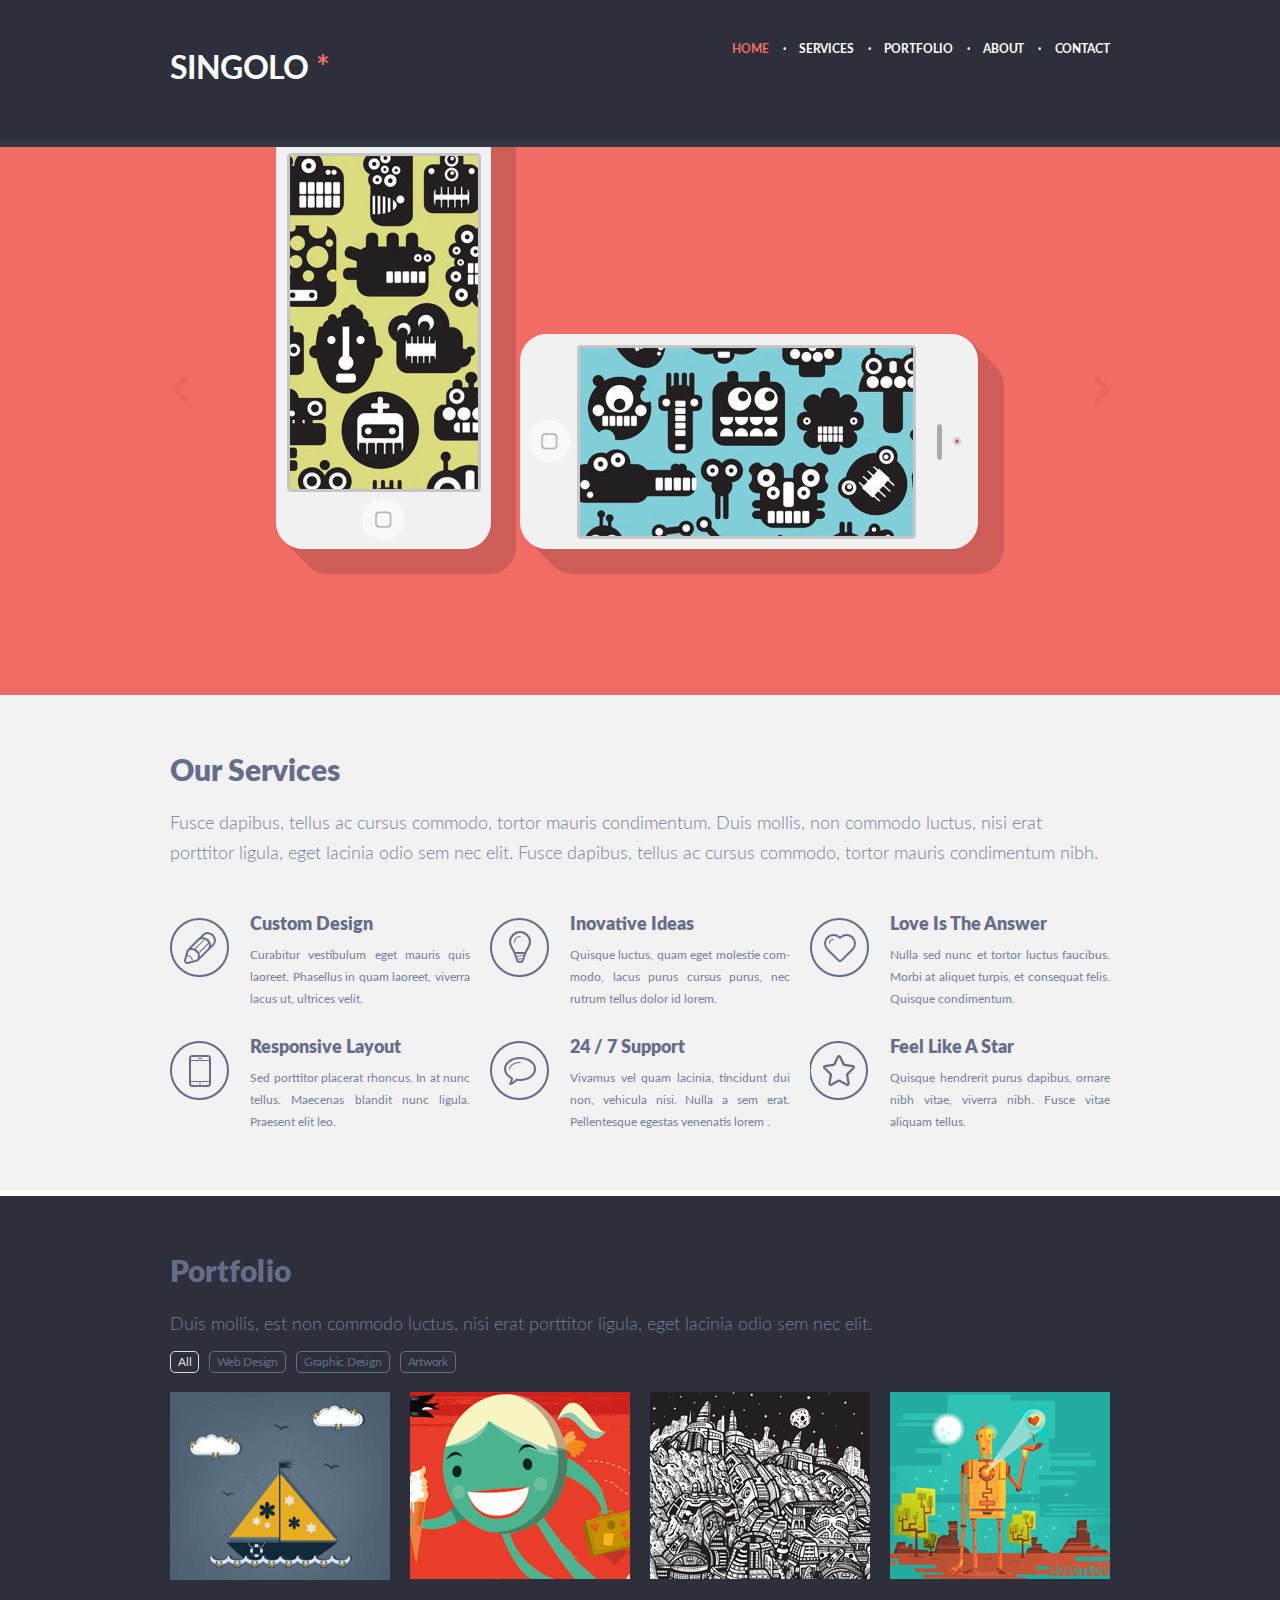
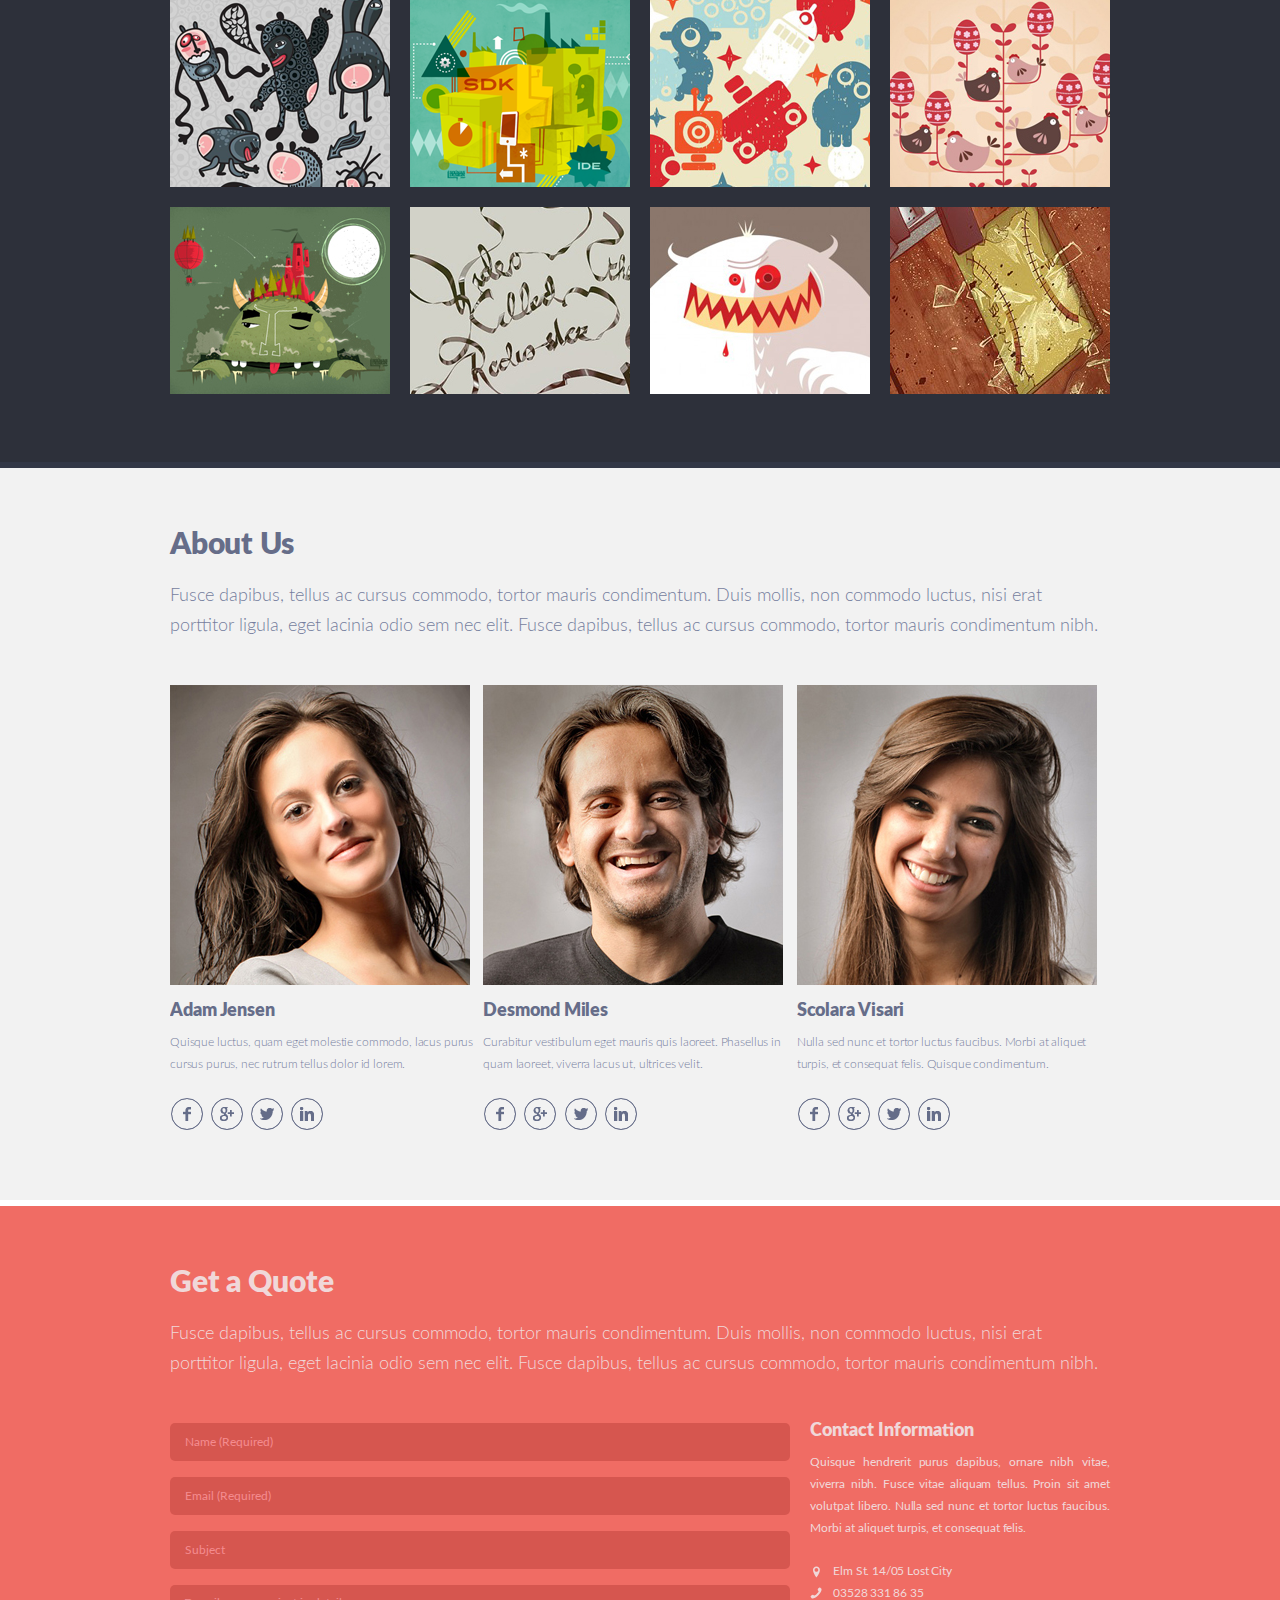
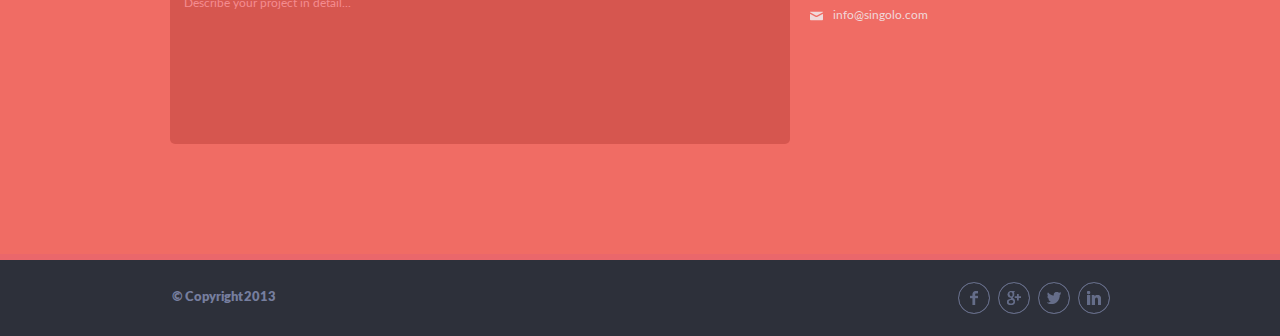
<file: Singolo/index.html>
<!DOCTYPE html>
<html>
<head>
	<meta charset="utf-8">
	<title>Singolo</title>
	<meta name="viewport" content="width=device-width, initial-scale=1.0">
	<link rel="stylesheet" href="./style.css">
	<link rel="stylesheet" href="./assets/fonts/fonts.css">
</head>
<body>
	<header>
		<div class="wrapper">
				<h1>
					Singolo
				</h1>
				<nav>
					<ul>
						<li>
							<a class="current">Home</a>
						</li>
						<li>
							<a>Services</a>
						</li>
						<li>
							<a>Portfolio</a>
						</li>
						<li>
							<a>About</a>
						</li>
						<li>
							<a>Contact</a>
						</li>
					</ul>
				</nav>
			</div>
	</header>
	<section class="slider">
		<div class="wrapper">
			<button class="arrow left" type="button"> </button>
			<div class="slider_images">
				<div>
					<img src="assets/VerticalPhone.png" />
					<img src="assets/HorizontalPhone.png" />
				</div>
			</div>			
			<button class="arrow right" type="button"></button>
		</div>
	</section>
	<section class="services">
		<div class="wrapper">
			<h2>Our Services</h2>
			<p>
				Fusce dapibus, tellus ac cursus commodo, tortor mauris condimentum. Duis mollis, non commodo luctus, nisi erat porttitor ligula, eget lacinia odio sem nec elit. 
				Fusce dapibus, tellus ac cursus commodo, tortor mauris condimentum nibh.
			</p>

			<div class="services_container">

				<div class="service custom-design">
					<h3>Custom Design</h3>
					<p>Curabitur vestibulum eget mauris quis laoreet. Phasellus in quam laoreet, viverra lacus ut, ultrices velit.</p>
				</div>

				<div class="service innovative-ideas">
					<h3>Inovative Ideas</h3>
					<p>Quisque luctus, quam eget molestie com&shy;modo, lacus purus cursus purus, nec rutrum tellus dolor id lorem.</p>
				</div>

				<div class="service love-is-the-answer">
					<h3>Love Is The Answer</h3>
					<p>Nulla sed nunc et tortor luctus faucibus. Morbi at aliquet turpis, et consequat felis. Quisque condimentum.</p>
				</div>

				<div class="service responsive-layout">
					<h3>Responsive Layout</h3>
					<p>Sed porttitor placerat rhoncus. In at nunc tellus. Maecenas blandit nunc ligula. Prae&shy;sent elit leo.</p>
				</div>

				<div class="service support-24-7">
					<h3>24 / 7 Support</h3>
					<p>Vivamus vel quam lacinia, tincidunt dui non, vehicula nisi. Nulla a sem erat. Pellen&shy;tesque egestas venenatis lorem .</p>
				</div>

				<div class="service feel-like-a-star">
					<h3>Feel Like A Star</h3>
					<p>Quisque hendrerit purus dapibus, ornare nibh vitae, viverra nibh. Fusce vitae aliquam tellus.</p>
				</div>

			</div>
		</div>
	</section>
	<section class="portfolio" id="portfolio">
		<div class="wrapper">
			<h2>Portfolio</h2>

			<p>Duis mollis, est non commodo luctus, nisi erat porttitor ligula, eget lacinia odio sem nec elit.</p>

			<div class="portfolio_tags">
				<button class="tag selected" type="button">All</button>
				<button class="tag" type="button">Web Design</button>
				<button class="tag" type="button">Graphic Design</button>
				<button class="tag" type="button">Artwork</button>
			</div>

			<div class="portfolio_pictures">
				<img class="portfolio_picture" src="./assets/portfolio/1.png" alt="Ship" width="220" height="187">
				<img class="portfolio_picture" src="./assets/portfolio/2.png" alt="Smile" width="220" height="187">
				<img class="portfolio_picture" src="./assets/portfolio/3.png" alt="Night" width="220" height="187">
				<img class="portfolio_picture" src="./assets/portfolio/4.png" alt="Robot" width="220" height="187">
				<img class="portfolio_picture" src="./assets/portfolio/5.png" alt="Strange" width="220" height="187">
				<img class="portfolio_picture" src="./assets/portfolio/6.png" alt="SDK" width="220" height="187">
				<img class="portfolio_picture" src="./assets/portfolio/7.png" alt="Robots" width="220" height="187">
				<img class="portfolio_picture" src="./assets/portfolio/8.png" alt="Hens" width="220" height="187">
				<img class="portfolio_picture" src="./assets/portfolio/9.png" alt="Monster" width="220" height="187">
				<img class="portfolio_picture" src="./assets/portfolio/10.png" alt="Calligraphy" width="220" height="187">
				<img class="portfolio_picture" src="./assets/portfolio/11.png" alt="Monster" width="220" height="187">
				<img class="portfolio_picture" src="./assets/portfolio/12.png" alt="Broken Glass" width="220" height="187">
			</div>
		</div>
	</section>

	<section class="about" id="about">
		<div class="wrapper">
			<h2>About Us</h2>
			<p>Fusce dapibus, tellus ac cursus commodo, tortor mauris condimentum. Duis mollis, non commodo luctus, nisi erat porttitor ligula, eget lacinia odio sem nec elit. Fusce dapibus, tellus ac cursus commodo, tortor mauris condimentum nibh.</p>

			<div class="about_employees">
				<div class="about_employee">
					<img class="about_employee-photo" src="./assets/employees/adam-jensen.jpg" alt="Adam Jensen photo" >
					<h3>Adam Jensen</h3>
					<p>Quisque luctus, quam eget molestie commodo, lacus purus cursus purus, nec rutrum tellus dolor id lorem.</p>
					<ul class="social">
						<li><a class="social_link social_link--facebook" href="./#"></a></li>
						<li><a class="social_link social_link--google-plus" href="./#"></a></li>
						<li><a class="social_link social_link--twitter" href="./#"></a></li>
						<li><a class="social_link social_link--linkedin" href="./#"></a></li>
					</ul>
				</div>

				<div class="about_employee">
					<img class="about_employee-photo" src="./assets/employees/desmond-miles.jpg" alt="Desmond Miles photo" >
					<h3>Desmond Miles</h3>
					<p>Curabitur vestibulum eget mauris quis laoreet. Phasellus in quam laoreet, viverra lacus ut, ultrices velit.</p>
					<ul class="social">
						<li><a class="social_link social_link--facebook" href="./#"></a></li>
						<li><a class="social_link social_link--google-plus" href="./#"></a></li>
						<li><a class="social_link social_link--twitter" href="./#"></a></li>
						<li><a class="social_link social_link--linkedin" href="./#"></a></li>
					</ul>
				</div>

				<div class="about_employee">
					<img class="about_employee-photo" src="./assets/employees/scolara-visari.jpg" alt="Scolara Visari photo" >
					<h3>Scolara Visari</h3>
					<p>Nulla sed nunc et tortor luctus faucibus. Morbi at aliquet turpis, et consequat felis. Quisque condimentum.</p>
					<ul class="social">
						<li><a class="social_link social_link--facebook" href="./#"></a></li>
						<li><a class="social_link social_link--google-plus" href="./#"></a></li>
						<li><a class="social_link social_link--twitter" href="./#"></a></li>
						<li><a class="social_link social_link--linkedin" href="./#"></a></li>
					</ul>
				</div>

			</div>
		</div>
	</section>
	<section class="contact" id="contact">
		<div class="wrapper">
			<h2>Get a Quote</h2>
			<p>Fusce dapibus, tellus ac cursus commodo, tortor mauris condimentum. Duis mollis, non commodo luctus, nisi erat porttitor ligula, eget lacinia odio sem nec elit. Fusce dapibus, tellus ac cursus commodo, tortor mauris condimentum nibh.</p>
			<div class="contact-form">
				<form>
					<input type="text" name="name" placeholder="Name (Required)" required>
					<input type="email" name="email" placeholder="Email (Required)" required>
					<input type="text" name="subject" placeholder="Subject">
					<textarea name="message" placeholder="Describe your project in detail..." cols="30" rows="13"></textarea>
				</form>
				<div class="contact-form_info">
					<h3>Contact Information</h3>
					<p class="contact-form_text">Quisque hendrerit purus dapibus, ornare nibh vitae, viver&shy;ra nibh. Fusce vitae aliquam tellus. Proin sit amet volutpat libero. Nulla sed nunc et tortor luctus faucibus. Morbi at aliquet turpis, et consequat felis. </p>
					<p class="contact-form_address">Elm St. 14/05 Lost City</p>
					<a class="contact-form_phone" href="./tel:035283318635">03528 331 86 35</a>
					<a class="contact-form_email" href="./mailto:info@singolo.com">info@singolo.com</a>
				</div>
			</div>
		</div>
	</section>

	<footer class="footer">
		<div class="wrapper">
			<p class="footer_copyright">&copy; Copyright 2013</p>
			<ul class="footer_social social">
				<li><a class="social_link social_link--facebook" href="./#"></a></li>
				<li><a class="social_link social_link--google-plus" href="./#"></a></li>
				<li><a class="social_link social_link--twitter" href="./#"></a></li>
				<li><a class="social_link social_link--linkedin" href="./#"></a></li>
			</ul>
		</div>
	</footer>
</body>
</html>
</file>
<file: Singolo/style.css>
* {
	box-sizing: border-box;
}

html {
	line-height: 1.15;
	scroll-behavior: smooth;
}

body {
	position: relative;
	margin: 0;
}

h1 {
	font-size: 2em;
	margin:0.67em 0;
}

button,
input {
	font-family: inherit;
	font-size: 100%;
	line-height: 1.15;
	margin: 0;
}

button,
input {
	overflow: visible;
}

button,
select {
	text-transform: none;
}

/* Site styles */

body {
	--primary: #f06c64;
	--dark-background: #2d303a;
	--light-background: #f2f2f2;
	--light: #dedede;
	--secondary: #666d89;
	--secondary-light: #767e9e;
	--pink-xxl: #f0d8d9;
	margin: 0;
	padding: 0;
	font-family: "Lato", "Arial", sans-serif;
	font-weight: normal;
	background-color: var(--dark-background);
	color: var(--secondary);
}

h1,
h2,
h3 {
	margin-block-start: 0;
	margin-block-end: 0;
}

h1 {
	font-size: 25px;
	color: white;
}

h1::after {
	content: "*";
	color: var(--primary);
}

h2,
h3 {
	font-weight: 900;
}

h2 {
	font-size: 30px;
}

h3 {
	font-size: 18px;
	line-height: 0.8em;
}

p {
	margin-block-start: 0;
	margin-block-end: 0;
	margin-top: 19px;
	font-weight: 300;
	font-size: 18px;
	line-height: 30px;
	color: var(--secondary-light);
}

header,
.slider,
.services,
.portfolio,
.about,
.contact,
footer {
	position: relative;
	width: 100%;
}

.slider,
.services,
.portfolio,
.about,
.contact {
	scroll-margin-top: 89px;
}

.wrapper {
	width: 100%;
	max-width: 1020px;
	padding: 0 40px;
	margin: 0 auto;
	box-sizing: border-box;
}

.services_container,
.portfolio_pictures,
.about_employees,
.contact-form {
	display: flex;
	justify-content: space-between;
	flex-wrap: wrap;
}

.services .wrapper {
	padding: 0 30px;
}

.services .wrapper > h2,
.services .wrapper > p {
	padding: 0 10px;
}

.services_container > div {
	margin: 16px 10px;
	flex: 1 0 30%;
}

.services_container p {
	margin-top: 12px;
	font-weight: normal;
	font-size: 12px;
	line-height: 1.84em;
}

button {
	padding: 0;
	font: inherit;
	cursor: pointer;
	color: inherit;
	background-color: transparent;
	border: none;
}

header {
	position: fixed;
	top: 0;
	z-index: 9999;
	padding-top: 30px;
	padding-bottom: 31px;
	font-weight: 700;
	text-transform: uppercase;
	letter-spacing: -0.037em;
	background-color: var(--dark-background);
	border-bottom: 6px solid #323746;
}

header .wrapper {
	display: flex;
	justify-content: space-between;
}


nav {
	margin-top: 9px;
	letter-spacing: -0.005em;
	white-space: nowrap;
}

nav ul {
	margin: 0;
}

nav ul li,
.social li {
	display: inline-block;
	list-style-type: none;
}

nav a {
	position: relative;
	font-size: 12px;
	text-decoration: none;
	color: var(--primary);
}

nav li:not(:first-child) a {
	margin-left: 2.19em;
}

nav li:not(:first-child) a::before {
	content: '\00B7';
	position: absolute;
	top: 0;
	left: -1.35em;
	color: white;
	border-radius: 50%;
}

nav a:not(.current) {
	color: white;
	cursor: pointer;
}

nav a.current {
	cursor: default;
}

.slider {
	padding-top: 89px;
	min-height: 68.1vw;
	background-color: var(--primary);
	border-bottom: 6px solid #ea676b;
}

.slider .wrapper {
	position: relative;
}

.arrow {
	position: absolute;
	bottom: 0;
	width: 7.8431vw;
	height: 100%;
	background-color: transparent;
	background-image: url("./assets/arrow.png");
	background-repeat: no-repeat;
	background-position: 3.9215vw center;
	opacity: 0.2;
}

.arrow.left {
	z-index: 501;
	right: auto;
	left: 0;
	background-position-x: 4.1176vw;
}

.arrow.right {
	z-index: 502;
	transform: scale(-1,1);
	right: 0;
	left: auto;
}

.slider_images {
	position: relative;
	display: flex;
	justify-content: center;
	margin: 0 auto;
	height: 58.8235vw;
	overflow: hidden;
}

.services {
	padding-top: 60px;
	padding-bottom: 42px;
	background-color: var(--light-background);
	border-bottom: 6px solid white;
}

.services_container {
	margin-top: 33px;
}

.service {
	padding-left: 80px;
	background: transparent no-repeat top left;
}

.service.custom-design {
	background-image: url("./assets/custom-design.png");
}

.service.innovative-ideas {
	background-image: url("./assets/innovative-ideas.png");
}

.service.love-is-the-answer {
	background-image: url("./assets/love-is-the-answer.png");
}

.service.responsive-layout {
	background-image: url("./assets/responsive-layout.png");
}

.service.support-24-7 {
	background-image: url("./assets/support.png");
}

.service.feel-like-a-star {
	background-image: url("./assets/star.png");
	background-position-x: -1px;
}

.service p {
	max-height: 65px;
	overflow: hidden;
	text-align: justify;
	hyphens: manual;
}

.service:last-child p {
	letter-spacing: normal;
}

@media (min-width: 768px) and (max-width: 1019px) {
	.arrow {
		background-position: 3.4vw 51.5%;
	}

	.arrow.left {
		background-position-x: 3.6vw;
	}
}

@media (min-width: 1020px) {
	.modal .modal_message {
		max-width: 715px;
	}

.slider {
	min-height: 600px;
}

.slider_images {
	padding-top: 2px;
	height: 600px;
}

.slider .slide > img {
	width: 516px;
	height: 513px;
}

.arrow {
	width: 80px;
	background-position-x: 40px;
}

	.arrow.left {
		background-position-x: 42px;
	}
}


h1 {
	font-size: 2em;
	margin:0.67em 0;
}

button {
	font-family: inherit;
	font-size: 100%;
	line-height: 1.15;
	margin: 0;
	text-transform: none;
}

/* Site styles */


h2,
h3 {
	margin-block-start: 0;
	margin-block-end: 0;
	font-weight: 900;
}

h2 {
	font-size: 30px;
}

h3 {
	font-size: 18px;
	line-height: 0.8em;
}

.portfolio,
.about {
	position: relative;
	width: 100%;
	scroll-margin-top: 89px;
}

.wrapper {
	width: 100%;
	max-width: 1020px;
	padding: 0 40px;
	margin: 0 auto;
	box-sizing: border-box;
}

button {
	padding: 0;
	font: inherit;
	cursor: pointer;
	color: inherit;
	background-color: transparent;
	border: none;
}

button:focus {
	outline:none;
}

.portfolio {
	padding-top: 60px;
	padding-bottom: 58px;
	background-color: var(--dark-background);
	border-bottom: 6px solid #323746;
}

.portfolio .wrapper {
	padding: 0 30px;
}

	.portfolio .wrapper > h2,
	.portfolio .wrapper > p,
	.portfolio_tags {
		padding: 0 10px;
	}


.portfolio h2 {
	letter-spacing: 0.008em;
}

.portfolio_pictures,
.about_employees {
	display: flex;
	justify-content: space-between;
	flex-wrap: wrap;
}

.portfolio_tags {
	margin: 11px 0 10px;
}

.portfolio_tags .tag {
	padding: 4px 7px;
	font-size: 12px;
	line-height: 12px;
	letter-spacing: -0.02em;
	color: var(--secondary);
	border: 1px solid var(--secondary);
	border-radius: 5px;
}

	.portfolio_tags .tag:not(:first-child) {
		margin-left: 6px;
	}

	.portfolio_tags .tag.selected,
	.portfolio_tags .tag:active {
		color: var(--light);
		border-color: var(--light);
		cursor: default;
		outline: none;
		opacity: 1;
	}

.portfolio_pictures {
	margin-top: -1px;
}

.portfolio_picture {
	margin: 10px;
	flex: 1 0 20%;
	min-width: 100px;
	height: auto;
	cursor: pointer;
}

.about {
	padding-top: 60px;
	padding-bottom: 49px;
	background-color: var(--light-background);
	border-bottom: 6px solid white;
}

.about h2 {
	letter-spacing: -0.006em;
}

.about_employees {
	margin-top: 4.7%;
}

.about_employee {
	flex: 1 0 25%;
}

.about_employee > img {
	min-width: 215px;
	height: auto;
}

.about_employee h3 {
	margin-top: 3.5%;
	letter-spacing: -0.005em;
	line-height: 1.2em;
	white-space: nowrap;
	overflow: hidden;
	text-overflow: ellipsis;
}

.about_employee p {
	margin-top: 2.7%;
	font-size: 12px;
	line-height: 22px;
	letter-spacing: -0.012em;
}

.about .social {
	margin-top: 7.5%;
	padding-left: 1px;
}

@media (max-width: 1019px) {

	.portfolio {
		padding-bottom: 56px;
	}

	.portfolio .wrapper > p {
		letter-spacing: normal;
	}

	.portfolio_tags {
		margin-bottom: 20px;
	}

	.portfolio_pictures {
		padding-bottom: 1px;
	}

	.portfolio_picture {
		flex-basis: 25%;
	}

	.about {
		padding-top: 53px;
		padding-bottom: 56px;
		border: none;
	}

	.about_employees {
		margin-top: 5.5%;
	}

	.about_employee h3 {
		margin-top: 3%;
	}

	.about_employee p {
		margin-top: 1%;
	}

	.about .social {
		margin-top: 3.9%;
	}

}

@media (max-width: 767px) {

	.portfolio,
	.about {
		scroll-margin-top: 70px;
	}

	.portfolio {
	padding-top: 43px;
	padding-bottom: 29px;
	border: none;
	}

	.portfolio .wrapper {
	padding: 0 22px;
	}

	.portfolio .wrapper > h2,
	.portfolio .wrapper > p,
	.portfolio_tags {
		padding: 0 7px;
	}

	.portfolio_tags {
	margin-top: 16px;
	}

	.portfolio_pictures {
	margin-top: -2px;
	padding-bottom: 4px;
	}

	.portfolio_picture {
	margin: 6px;
	flex-basis: 32%;
	}

	.portfolio_picture:nth-child(n + 9) {
	display: none;
	}

	.about {
	padding-top: 34px;
	padding-bottom: 26px;
	}

	.about .wrapper {
	padding: 0 30px;
	}

	.about .wrapper > p {
		letter-spacing: normal;
	}

	.about_employees {
	margin-top: 7.6%;
	}

	.about_employee {
	flex-basis: 100%;
	}

	.about_employee:nth-child(2) {
	margin: 4.8% 0;
	}

	.about_employee h3 {
	margin-top: 4%;
	}

	.about_employee p {
	margin-top: 0;
	letter-spacing: 0;
			}
}

.social li {
	display: inline-block;
	list-style-type: none;
}

	.social li:not(:first-child) {
		margin-left: 0.26em;
	}

.social_link {
	display: inline-block;
	width: 32px;
	height: 32px;
	background-repeat: no-repeat;
	background-position: center center;
	border: 1px solid var(--secondary);
	border-radius: 50%;
}

	.social_link:not(:first-child) {
		margin-left: 4px;
	}

.social_link--facebook {
	background-image: url("./assets/facebook.png");
}

.social_link--google-plus {
	background-image: url("./assets/google+.png");
}

.social_link--twitter {
	background-image: url("./assets/twitter.png");
}

.social_link--linkedin {
	background-image: url("./assets/linkedin.png");
}


button,
input,
textarea {
	font-family: inherit;
	font-size: 100%;
	line-height: 1.15;
	margin: 0;
}

button,
input {
	overflow: visible;
}

button,
select {
	text-transform: none;
}

/* Site styles */

h2,
h3 {
	margin-block-start: 0;
	margin-block-end: 0;
}


h2,
h3 {
	font-weight: 900;
}

h2 {
	font-size: 30px;
}

h3 {
	font-size: 18px;
	line-height: 0.8em;
}

.contact,
footer {
	position: relative;
	width: 100%;
}

.contact {
	scroll-margin-top: 89px;
}

.contact-form {
	display: flex;
	justify-content: space-between;
	flex-wrap: wrap;
}

.wrapper {
	width: 100%;
	max-width: 1020px;
	padding: 0 40px;
	margin: 0 auto;
	box-sizing: border-box;
}

button {
	padding: 0;
	font: inherit;
	cursor: pointer;
	color: inherit;
	background-color: transparent;
	border: none;
}

.contact {
	padding-top: 60px;
	padding-bottom: 58px;
	color: var(--pink-xxl);
	background-color: var(--primary);
	border-bottom: 6px solid #ea676b;
	height:654px;
}

	.contact a,
	.contact p {
		color: var(--pink-xxl);
	}

	.contact h2 {
		word-spacing: -0.04em;
	}

.contact-form {
	margin-top: 44px;
}

	.contact-form form {
		flex: 2.07 0;
	}

.contact-form_info {
	flex: 1 0;
	margin-left: 20px;
	padding-top: 1px;
	box-sizing: border-box;
}

form > * {
	display: block;
}

input,
textarea,
form button,
.modal_close-button {
	padding: 12px 15px;
	width: 100%;
	box-sizing: border-box;
	font-weight: normal;
	font-size: 12px;
	line-height: 14px;
	border: none;
	border-radius: 5px;
	background-color: #d6564f;
	color: var(--pink-xxl);
}

::placeholder {
	color: #f48c8f;
	opacity: 1;
}

input,
textarea {
	margin-bottom: 16px;
}

textarea {
	padding: 11px 15px 13px 14px;
	resize: none;
	max-height: 159px;
	margin-bottom: 14px;
}

input:focus:invalid {
	filter: saturate(1.5);
}

form button,
.modal_close-button {
	padding: 12px 50px 12px;
	width: initial;
	font-size: 14px;
	line-height: auto;
	font-weight: bold;
	background-color: #FBC65F;
	color: #886A30;
	transition: all 0.3s ease-in-out;
}

.contact-form h3 {
	letter-spacing: 0;
}

.contact-form_text,
.contact-form_address,
.contact-form_phone,
.contact-form_email {
	margin-block-start: 0;
	margin-block-end: 0;
	margin-top: 12px;
	font-weight: normal;
	font-size: 12px;
	letter-spacing: -0.004em;
	line-height: 1.85em;
}

.contact-form_text {
	text-align: justify;
}

.contact-form_address,
.contact-form_phone,
.contact-form_email {
	padding-left: 23px;
	background-color: transparent;
	background-repeat: no-repeat;
}

.contact-form_phone,
.contact-form_email {
	display: block;
	margin-block-start: 0;
	line-height: 22px;
	text-decoration: none;
}

.contact-form_address {
	margin-top: 21px;
	letter-spacing: -0.013em;
	background-image: url("./assets/geo.svg");
	background-position-x: 3px;
	background-position-y: center;
}

.contact-form_phone {
	margin-top: -0.08em;
	letter-spacing: -0.016em;
	background-image: url("./assets/phone.svg");
	background-position-x: left;
	background-position-y: center;
}

.contact-form_email {
	letter-spacing: -0.002em;
	background-image: url("./assets/email.svg");
	background-position-x: left;
	background-position-y: 7px;
}

footer {
	padding-top: 22px;
	padding-bottom: 19px;
	background-color: var(--dark-background);
	height:76px;
}

footer .wrapper {
	display: flex;
	justify-content: space-between;
	align-items: center;
}

.footer_copyright {
	margin-top: -4px;
	margin-left: 2px;
	font-weight: 900;
	font-size: 13px;
	word-spacing: -0.08em;
	letter-spacing: -0.003em;
}

.footer_social {
	margin: 0;
}

.social li {
	display: inline-block;
	list-style-type: none;
}

.social li:not(:first-child) {
	margin-left: 0.26em;
}

.social_link {
	display: inline-block;
	width: 32px;
	height: 32px;
	background-repeat: no-repeat;
	background-position: center center;
	border: 1px solid var(--secondary);
	border-radius: 50%;
}

.social_link:not(:first-child) {
	margin-left: 4px;
}

.social_link--facebook {
	background-image: url("./assets/facebook.png");
}

.social_link--google-plus {
	background-image: url("./assets/google+.png");
}

.social_link--twitter {
	background-image: url("./assets/twitter.png");
}

.social_link--linkedin {
	background-image: url("./assets/linkedin.png");
}
</file>
<file: Singolo/assets/fonts/fonts.css>
@font-face {
    font-family: 'Lato';
    src: url('./Lato-Light.eot');
    src: local('Lato Light'), local('Lato-Light'),
        url('./Lato-Light.eot?#iefix') format('embedded-opentype'),
        url('./Lato-Light.woff') format('woff'),
        url('./Lato-Light.ttf') format('truetype');
    font-weight: 300;
    font-style: normal;
}

@font-face {
    font-family: 'Lato';
    src: url('./Lato-Regular.eot');
    src: local('Lato Regular'), local('Lato-Regular'),
        url('./Lato-Regular.eot?#iefix') format('embedded-opentype'),
        url('./Lato-Regular.woff') format('woff'),
        url('./Lato-Regular.ttf') format('truetype');
    font-weight: normal;
    font-style: normal;
}

@font-face {
    font-family: 'Lato';
    src: url('./Lato-Bold.eot');
    src: local('Lato Bold'), local('Lato-Bold'),
        url('./Lato-Bold.eot?#iefix') format('embedded-opentype'),
        url('./Lato-Bold.woff') format('woff'),
        url('./Lato-Bold.ttf') format('truetype');
    font-weight: bold;
    font-style: normal;
}

@font-face {
    font-family: 'Lato';
    src: url('./Lato-Black.eot');
    src: local('Lato Black'), local('Lato-Black'),
        url('./Lato-Black.eot?#iefix') format('embedded-opentype'),
        url('./Lato-Black.woff') format('woff'),
        url('./Lato-Black.ttf') format('truetype');
    font-weight: 900;
    font-style: normal;
}
</file>
